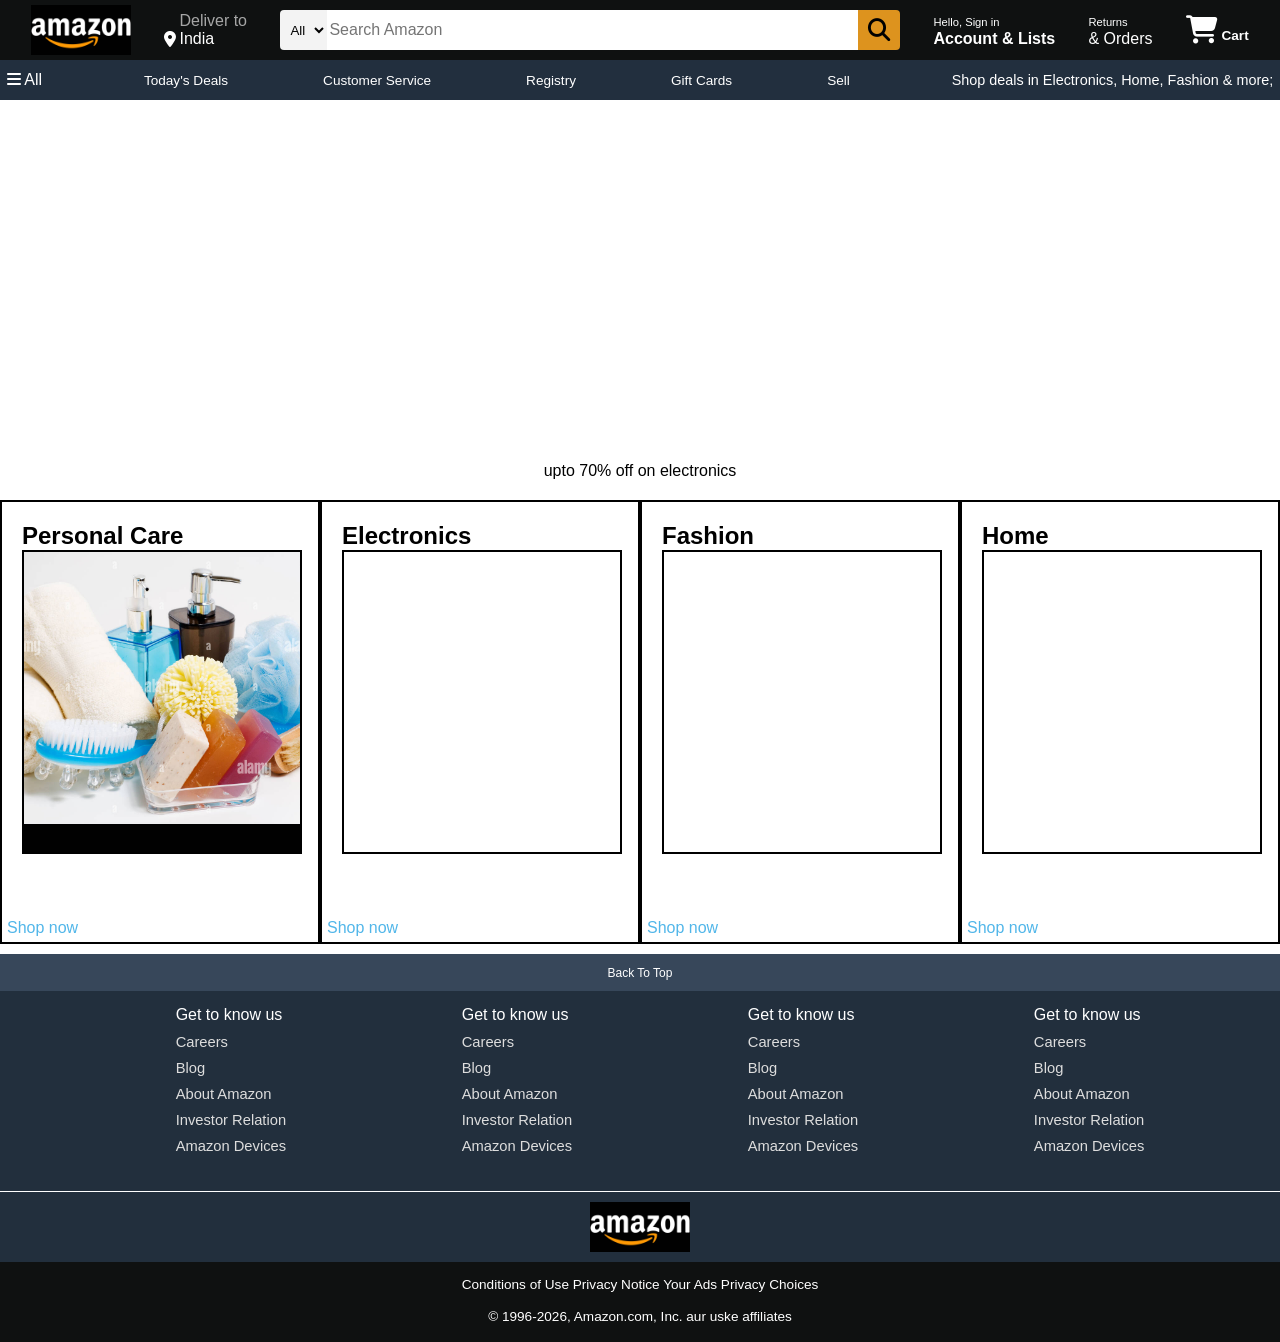
<file: amazon_clone.html>
<!DOCTYPE html>
<html lang="en">
<head>
    <meta charset="UTF-8">
    <meta name="viewport" content="width=device-width, initial-scale=1.0">
    <title>Amazon</title>
   <link rel="stylesheet" href="https://cdnjs.cloudflare.com/ajax/libs/font-awesome/6.5.2/css/all.min.css">
    <link rel="stylesheet" href="style1.css">
</head>
<body>
  <header>
    <div class="navbar">
        <div class="nav-logo border">
             <div class="logo"></div>
        </div>
        <div class="nav-address border">
          <p class="first">Deliver to</p>
          <div class="add-icon"> 
               <i class="fa-solid fa-location-dot"></i>
              <p class="second">India</p>
          </div>
        </div>
        <div class="nav-search border">
          <select class="search-select">
            <option>All</option>
          </select>
          <input placeholder="Search Amazon" class="search-input">
          <div class="search-icon">
            <i class="fa-solid fa-search"></i>
          </div>
        </div>
      <div class="nav-signin border">
        <p><span>Hello, Sign in</span></p>
        <p class="nav-second">Account & Lists</p>
      </div>
      <div class="nav-return border">
        <p><span>Returns</span></p>
        <p class="nav-third">& Orders</p>
      </div>
      <div class="nav-cart border">
        <p><i class="fa-solid fa-shopping-cart"></i> 
          Cart
        </p>
      </div>
    </div>
    <div class="panel">
      <div class="panelAll">
        <i class="fa-solid fa-bars"></i>
        All
      </div>
      <div class="panel-options">
          <p>Today's Deals</p>
          <p>Customer Service</p>
          <p>Registry</p>
          <p>Gift Cards</p>
          <p>Sell</p>
      </div>
      <div class="deals">
        Shop deals in Electronics, Home, Fashion & more;
      </div>
    </div>
      <div class="hero-section">
        <div class="hero-message">
          <p>upto 70% off on electronics</p>
        </div>
    </div>
    <div class="shopping-section">
      <div class="box1 box">
        <h2>Personal Care</h2>
        <div class="box-img" style="background-image: url('health-and-beauty-personal-hygiene-care-products-CCEN7H.jpg');"></div>
        <p>Shop now</p>
      </div>
    <div class="box2 box">
      <h2>Electronics</h2>
       <div class="box-img" style="background-image:url('https://images.unsplash.com/photo-1498049794561-7780e7231661?w=600&h=400&fit=crop');"></div>
          <p>Shop now</p>
    </div>
    <div class="box3 box">
    <h2>Fashion</h2>
    <div class="box-img" style="background-image:url('https://images.unsplash.com/photo-1445205170230-053b83016050?w=600&h=400&fit=crop'); "></div>
    <p>Shop now</p>
</div>
<div class="box4 box">
    <h2>Home</h2>
    <div class="box-img" style="background-image:url('https://images.unsplash.com/photo-1560448204-e02f11c3d0e2?w=600&h=400&fit=crop');"></div>
    <p>Shop now</p>
</div>
    </div>
  </header>
  <footer>
    <div class="panel1">
      Back To Top
    </div>
    <div class="panel2">
      <ul>
        <p>Get to know us</p>
        <a>Careers</a>
        <a>Blog</a>
        <a>About Amazon</a>
        <a>Investor Relation</a>
        <a>Amazon Devices</a>
      </ul>
      <ul>
        <p>Get to know us</p>
        <a>Careers</a>
        <a>Blog</a>
        <a>About Amazon</a>
        <a>Investor Relation</a>
        <a>Amazon Devices</a>
      </ul>
         <ul>
        <p>Get to know us</p>
        <a>Careers</a>
        <a>Blog</a>
        <a>About Amazon</a>
        <a>Investor Relation</a>
        <a>Amazon Devices</a>
      </ul>
      <ul>
        <p>Get to know us</p>
        <a>Careers</a>
        <a>Blog</a>
        <a>About Amazon</a>
        <a>Investor Relation</a>
        <a>Amazon Devices</a>
      </ul>
    </div>
    <div class="panel3">
      <div class="logo-img"></div>
    </div>
    <div class="panel4">
      <div class="foot-option">
        <a>Conditions of Use</a>
        <a>Privacy Notice</a>
        <a>Your Ads Privacy Choices</a>
      </div>
      <div class="copyright">
         © 1996-2026, Amazon.com, Inc. aur uske affiliates
      </div>
    </div>
  </footer>
</body>
</html>
</file>
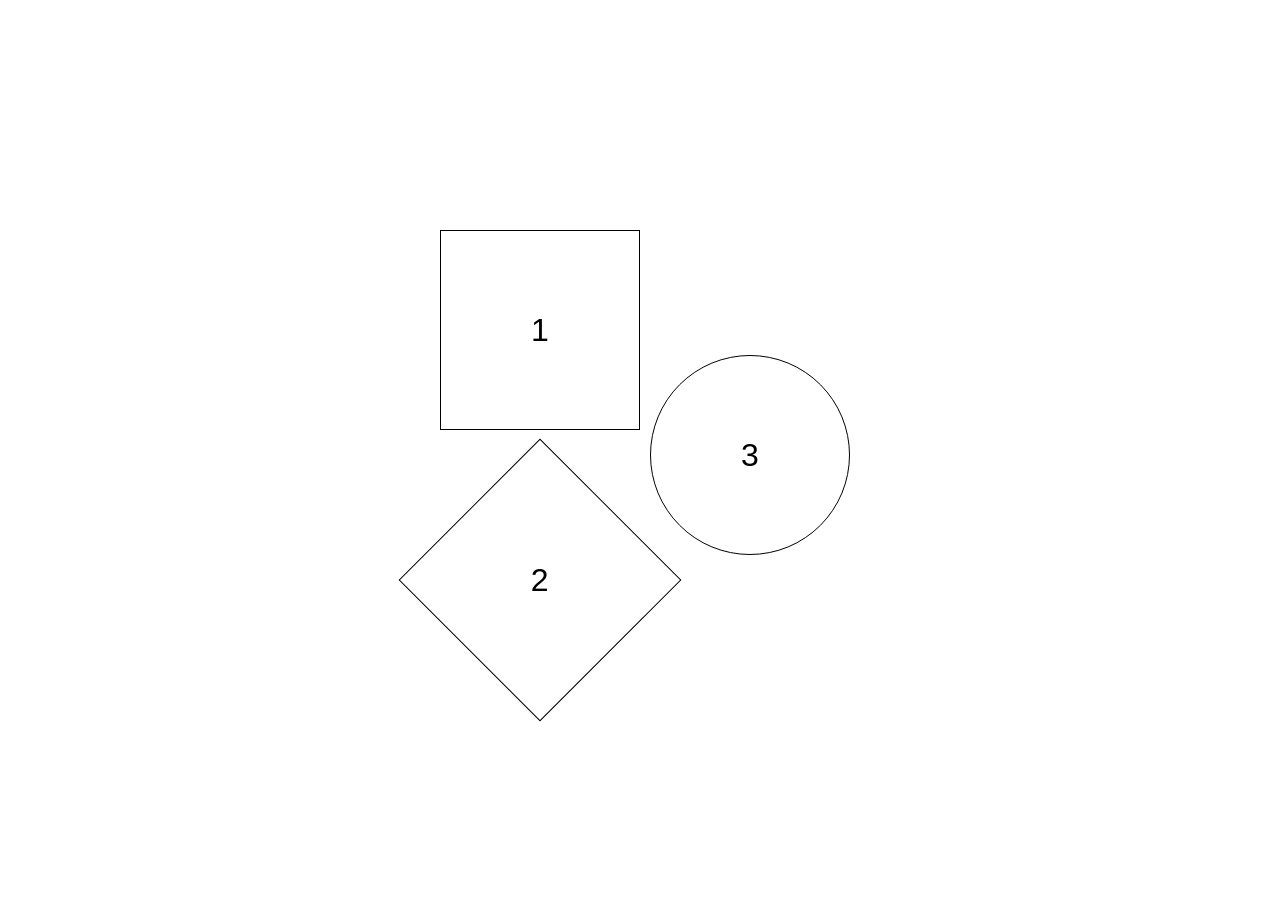
<file: squares_hover.html>
<!DOCTYPE html>
<html lang="en">
<head>
    <meta charset="UTF-8">
    <meta name="viewport" content="width=device-width, initial-scale=1.0">
    <title>SHAPES GAME</title>
    <link rel="stylesheet" href="style.css">
</head>
    <body>
       <div id="main">
          <div id="box">    
            <div id="square" class="shape"><h1>1</h1></div>
            <div id="diamond" class="shape"><h1>2</h1></div>
          </div>
          <div id ="circle" class="shape"><h1>3</h1></div>
       </div>
    </body>
</html>
</file>
<file: style1.css>
*{
    margin:0;
    font-family:'Franklin Gothic Medium', 'Arial Narrow', Arial, sans-serif;
    border:border-box;
}

.navbar{
    height:60px;
    background-color:#0f1111;
    color:white;
    display:flex;
    align-items:center;
    justify-content:space-evenly;
}
.nav-logo{
    height:50px;
    width:100px;
}
.logo{
    background-image:url(Amazon-Emblem.jpg);
    background-size:cover;
    width:100px;
    height:50px;
}
.border{
    border:2px solid transparent;
}
.border:hover{
    border:2px solid white;
}
.add-icon{
    display:flex;
    align-items:center;
}
.first{
    color:#cccc;
    font: size 0.85rem;
    margin-left:15px;
}
.second{
    font-size:1rem;
    margin-left:3px;
}
.nav-search{
    display:flex;
    width:620px;
    height:40px;
    border-radius:5px;
    justify-content:space-evenly;
}
.nav-search:hover{
    border: 2px solid rgb(221, 147, 30);
}
.search-select{
    background-color:#f3f3f3;
    width:50px;
    text-align:center;
    border-top-left-radius:4px;
    border-bottom-left-radius:4px;
    border:none;
}
.search-input{
    width:90%;
    font-size:1rem;
    border:none;
}
.search-icon{
    width:45px;
    display:flex;
    justify-content:center;
    align-items:center;
    font-size:1.4rem;
    background-color:rgb(221, 147, 30);
    border-top-right-radius:4px;
    border-bottom-right-radius:4px;
    color:black;
}
span{
    font-size:0.7rem;
}
.nav-second{
    font-size:1rem;
    font-weight:700;
}
.nav-cart i{
    font-size:28px;
}
.nav-cart{
    font-size:0.85rem;
    font-weight:700;
}
.panel{
    height:40px;
    background-color:#222f3e;
    color:white;
    display:flex;
    align-items:center;
    justify-content:space-evenly;

}
.panel-options p{
    display:inline;
}
.panel-options{
    font-size:0.85rem;
    width:70%;
    display:flex;
    justify-content:space-evenly;
}
.deals{
    font-size:0.9rem;
}
.hero-section{
    background-image:url('https://images.unsplash.com/photo-1498049794561-7780e7231661?w=1600&h=400&fit=crop');
    background-size:cover;
    background-position:center;
    height:400px;
    display:flex;
    justify-content:center;
    align-items:flex-end;
}
.hero-message{
    text-align:center;
    color:black;
    background-color:white;
    width:80%;
    margin-bottom:20px;
}
.shopping-section{
    display:flex;
    justify-content:space-evenly;
    background-color:rgb(231, 193, 124);
}
.box{
    border:2px solid black;
    height:400px;
    width:22%;
    background-color:white;
    position:relative;
    padding:20px;
}
.box-img{
   height:300px;
   width:100%;
   background-size:cover;
   background-position:center;
   background-repeat:no-repeat;
   border:2px solid black;
}
.box p{
    position:absolute;
    bottom:5px;
    left:5px;
    text-decoration:none;
    color:rgba(35, 163, 227, 0.791);
}
.box p:hover{
    text-decoration:underline;
}
footer{
    margin-top:10px;
}
.panel1{
    display:flex;
    justify-content:center;
    align-items:center;
    background-color:#37475a;
    color:white;
    border:1px solid transparent;
    height:35px;
    font-size:0.75rem;
}
.panel2{
    background-color:#222f3d;
    color:white;
    height:200px;
    display:flex;
    justify-content: space-evenly;
}
ul{
    margin-top:15px;
}
ul a{
    display:block;/*sab kuch ek single line me aa jaayega*/
    font-size:0.92rem;
    margin-top:10px;
    color:#dddddd;
}
.panel3{
    background-color:#222f3d;
    color:white;
    border-top:0.5px solid white;
    height:70px;
    display:flex;
    justify-content:center;
    align-items:center;
}
.logo-img{
    background-image:url(Amazon-Emblem.jpg);
    background-size:cover;
    height:50px;
    width:100px;
}
.panel4{
    background-color:#0f1111;
    color:white;
    height:80px;
   /* display:flex;
    justify-content:center;
    align-items:center;*/
}
.foot-option{
     font-size:0.85rem;
     text-align:center;
     padding:15px;
}
.copyright{
    font-size:0.85rem;
    text-align:center;
    padding:1.5px;
}
</file>
<file: style.css>
*{
    margin: 0;
    padding: 0;
    box-sizing: border-box;
}
html,body{
    width: 100%;
    height: 100%;
}
#main{
    height:100%;
    width:100%;
    display:flex;
    align-items: center;
    justify-content: center;
    font-family: gill sans, sans-serif;

}
h1{
    font-weight:normal;
}
.shape{
    margin-left: 10px;
    margin-top: 10px;
    height: 200px;
    width: 200px; 
    align-items: center;
    justify-content: center;
    display:flex;
    border:1px solid black;
}
#square:hover{
    background-color:red;
}
#circle{
    border-radius: 50%;
    
}
#circle:hover{
    background-color:green;
}
#diamond{
    transform: rotate(45deg);
    margin-top: 50px;
}
#diamond h1{
    transform: rotate(-45deg);
}
#diamond:hover{
    background-color:blue;
}
</file>
